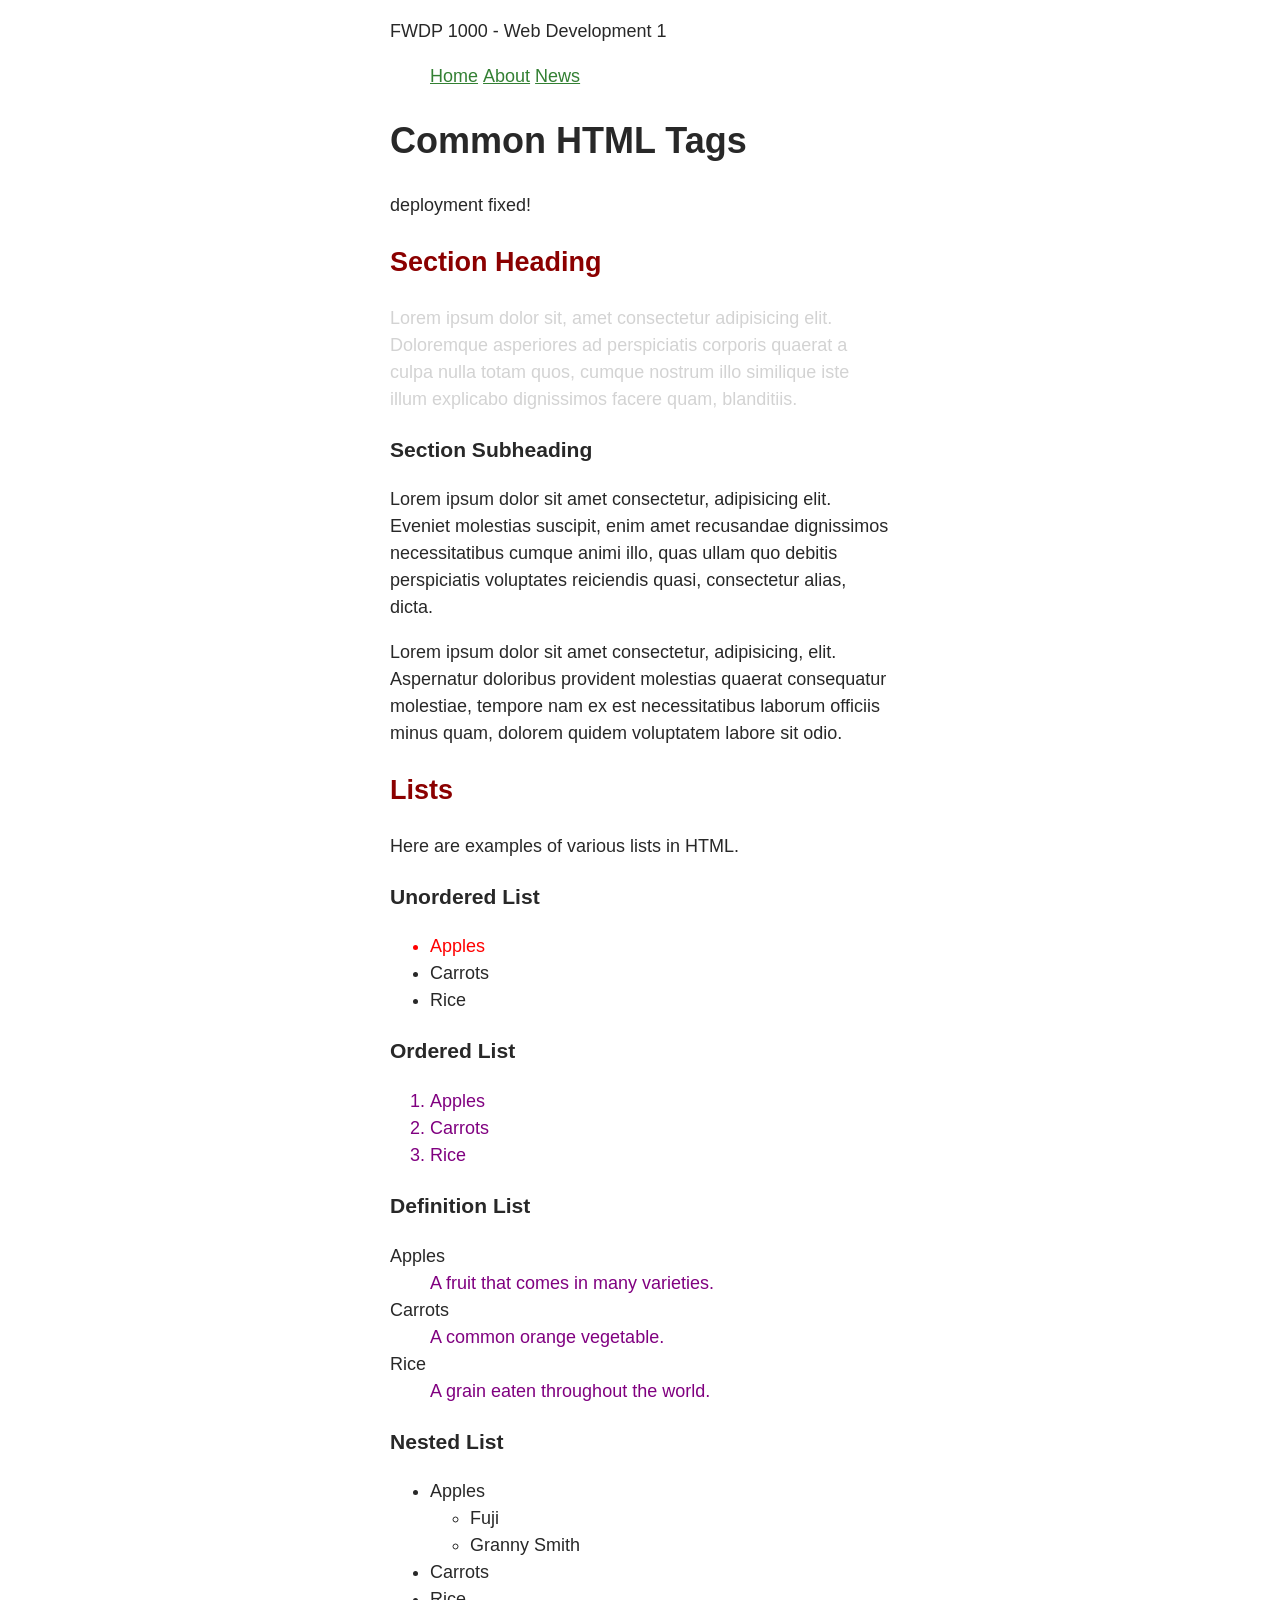
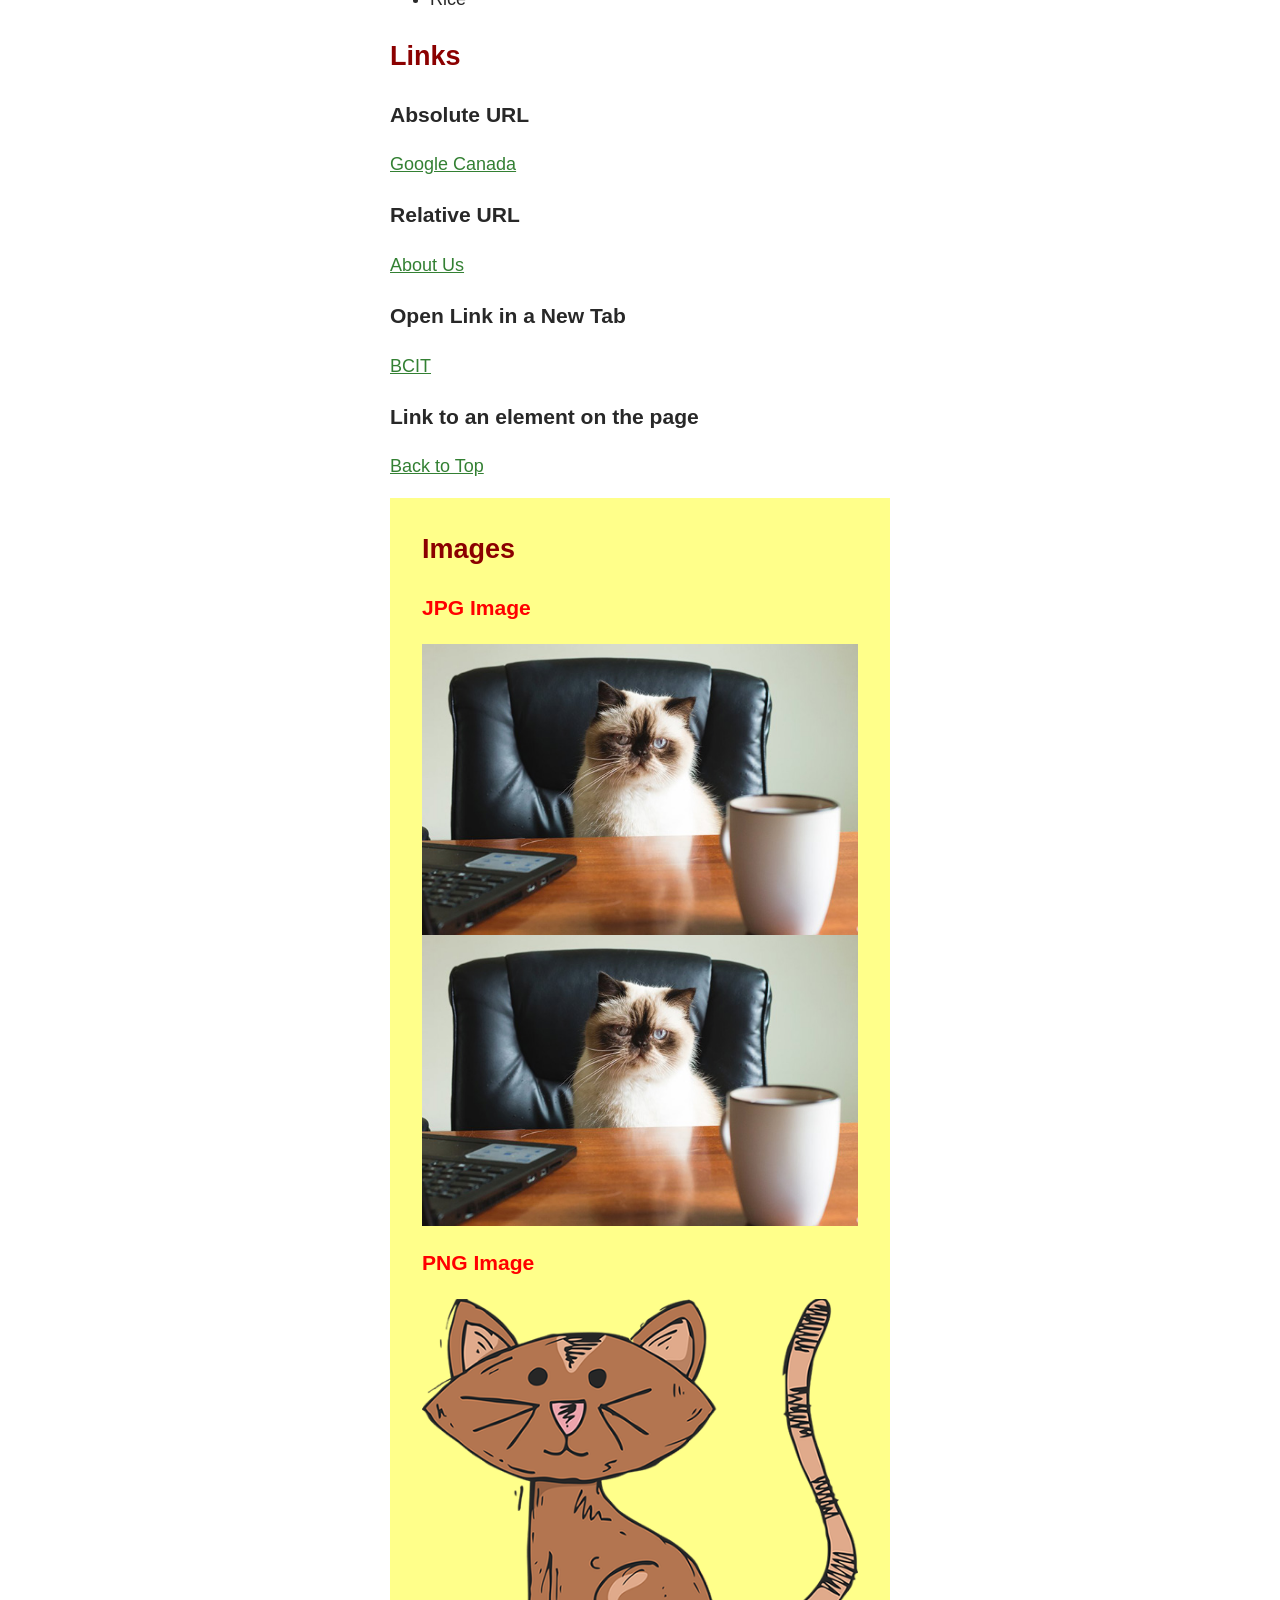
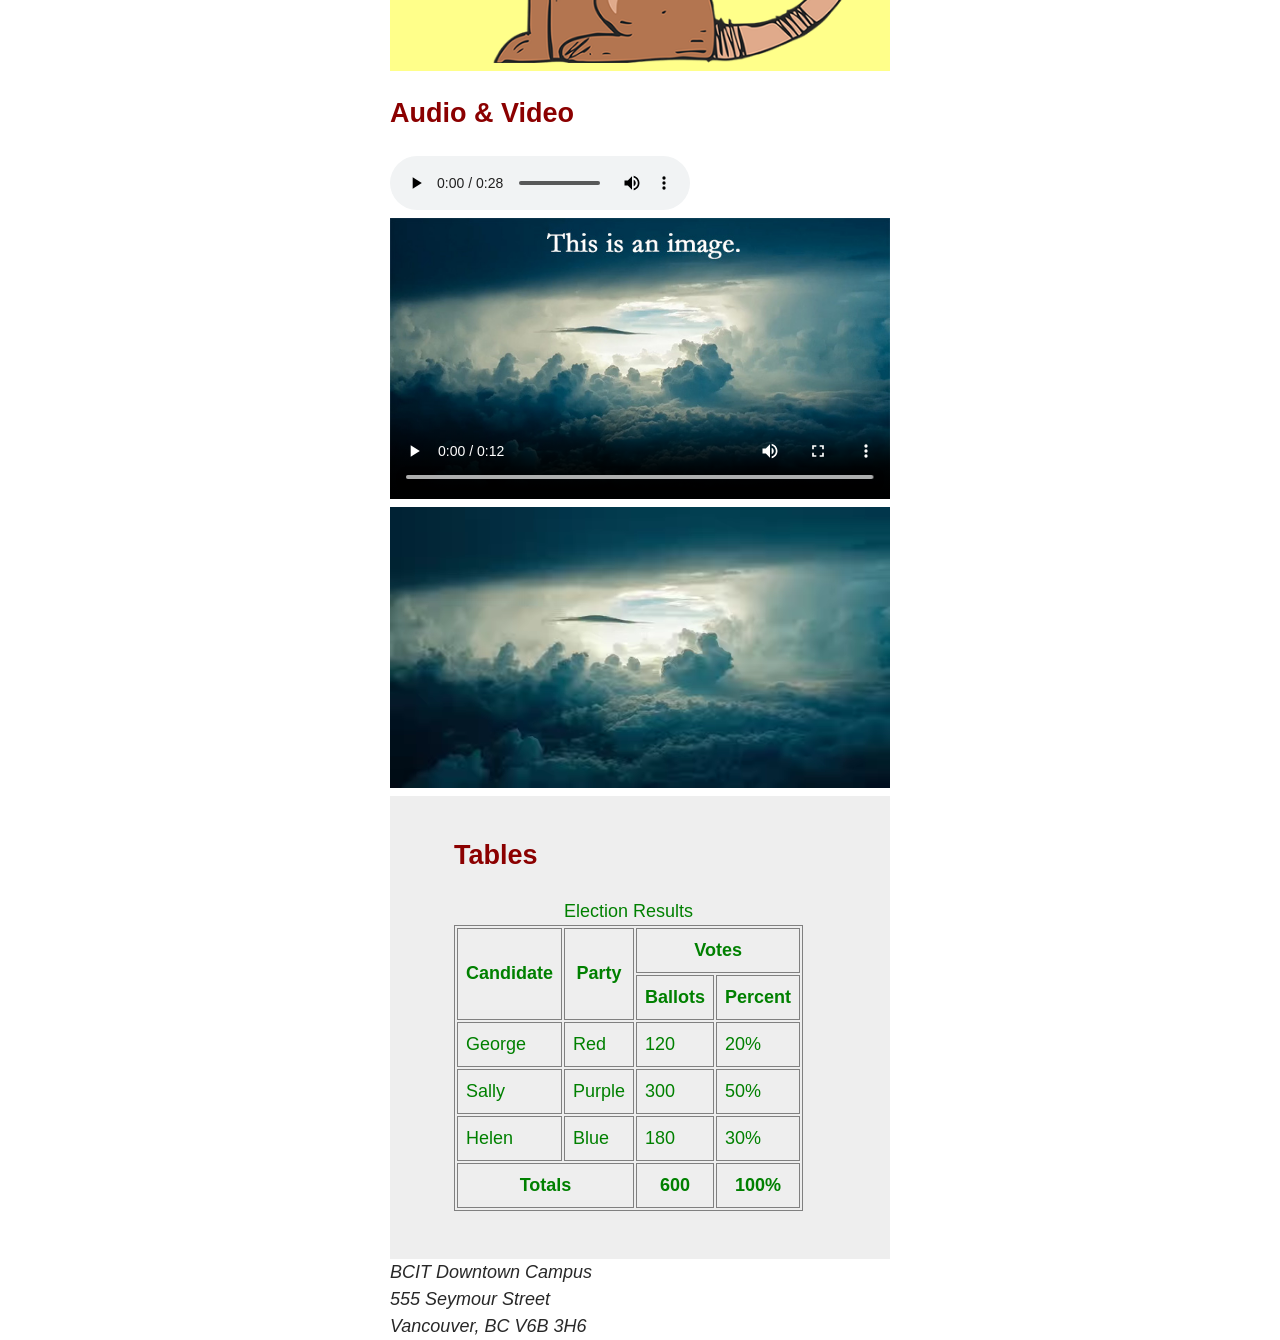
<file: index.html>
<!doctype html>
<html lang="en">
<head>
	<meta charset="utf-8">
	<title>Common HTML Tags</title>
	<style>
		table, th, td {
			border: 1px solid gray;
		}
	</style>
	<link rel="stylesheet" href="styles/normalize-fwd.css">
	<link rel="stylesheet" href="styles/styles.css">
</head>

<body id="top">
	
	<header>
		<p>FWDP 1000 - Web Development 1</p>
		<nav>
			<ul>
				<li><a href="index.html">Home</a></li>
				<li><a href="about-us.html">About</a></li>
				<li><a href="news.html">News</a></li>
			</ul>
		</nav>
	</header>

	<main>
		<h1>Common HTML Tags</h1>
		<p>deployment fixed!</p>
		<section>
			<h2>Section Heading</h2>
			<p class="warning bg-gray">Lorem ipsum dolor sit, amet consectetur adipisicing elit. Doloremque asperiores ad perspiciatis corporis quaerat a culpa nulla totam quos, cumque nostrum illo similique iste illum explicabo dignissimos facere quam, blanditiis.</p>

			<h3>Section Subheading</h3>
			<p>Lorem ipsum dolor sit amet consectetur, adipisicing elit. Eveniet molestias suscipit, enim amet recusandae dignissimos necessitatibus cumque animi illo, quas ullam quo debitis perspiciatis voluptates reiciendis quasi, consectetur alias, dicta.</p>

			<p>Lorem ipsum dolor sit amet consectetur, adipisicing, elit. Aspernatur doloribus provident molestias quaerat consequatur molestiae, tempore nam ex est necessitatibus laborum officiis minus quam, dolorem quidem voluptatem labore sit odio.</p>
		</section>

		<section>
			<h2>Lists</h2>
			<p>Here are examples of various lists in HTML.</p>

			<h3>Unordered List</h3>
			<ul>
				<li class="warning">Apples</li>
				<li>Carrots</li>
				<li>Rice</li>
			</ul>

			<h3>Ordered List</h3>
			<ol>
				<li>Apples</li>
				<li>Carrots</li>
				<li>Rice</li>
			</ol>

			<h3>Definition List</h3>
			<dl>
				<dt>Apples</dt>
				<dd>A fruit that comes in many varieties.</dd>

				<dt>Carrots</dt>
				<dd>A common orange vegetable.</dd>

				<dt>Rice</dt>
				<dd>A grain eaten throughout the world.</dd>
			</dl>

			<h3>Nested List</h3>
			<ul>
				<li>Apples
					<ul>
						<li>Fuji</li>
						<li>Granny Smith</li>
					</ul>
				</li>
				<li>Carrots</li>
				<li>Rice</li>
			</ul>
		</section>

		<section>
			<h2>Links</h2>

			<h3>Absolute URL</h3>	
			<p><a href="http://google.ca">Google Canada</a></p>

			<h3>Relative URL</h3>
			<p><a href="about-us.html">About Us</a></p>

			<h3>Open Link in a New Tab</h3>
			<p><a href="https://bcit.ca" target="_blank" rel="noopener noreferrer">BCIT</a></p>

			<h3>Link to an element on the page</h3>
			<p><a href="#top">Back to Top</a></p>
		</section>

		<section class="warning">
			<h2>Images</h2>

			<h3>JPG Image</h3>
			<img src="images/cat-photo.jpg" alt="A cat sitting at a desk">
			<img src="images/cat-photo.jpg" alt="A cat sitting at a desk">

			<h3>PNG Image</h3>
			<img src="images/cat-drawing.png" alt="A drawing of a cat">
		</section>

		<section>
			<h2>Audio & Video</h2>

			<audio controls>
				<source src="media/dialup-internet.mp3">
				Your browser does not support the audio element.
			</audio>

			<video width="720" controls poster="images/storm.jpg">
				<source src="media/storm.webm" type="video/webm">
				<source src="media/storm.mp4" type="video/mp4">
				Your browser does not support the video element.
			</video>

			<video autoplay muted loop playsinline >
				<source src="media/storm.webm" type="video/webm">
				<source src="media/storm.mp4" type="video/mp4">
				Your browser does not support the video element.
			</video>
		</section>

		<section class="section-table">
			<h2>Tables</h2>

			<table class="table-custom">
				<caption>Election Results</caption>
				<thead>
					<tr>
						<th rowspan="2">Candidate</th>
						<th rowspan="2">Party</th>
						<th colspan="2">Votes</th>
					</tr>
					<tr>
						<th>Ballots</th>
						<th>Percent</th>
					</tr>
				</thead>
				<tbody>
					<tr>
						<td>George</td>
						<td>Red</td>
						<td>120</td>
						<td>20%</td>
					</tr>
					<tr>
						<td>Sally</td>
						<td>Purple</td>
						<td>300</td>
						<td>50%</td>
					</tr>
					<tr>
						<td>Helen</td>
						<td>Blue</td>
						<td>180</td>
						<td>30%</td>
					</tr>
				</tbody>
				<tfoot>
					<tr>
						<th colspan="2">Totals</th>
						<th>600</th>
						<th>100%</th>
					</tr>
				</tfoot>
			</table>
		</section>
		
	</main>

	<footer>
		<address>
			BCIT Downtown Campus<br>
			555 Seymour Street<br>
			Vancouver, BC V6B 3H6<br>
		</address>
	</footer>

</body>
</html>
</file>
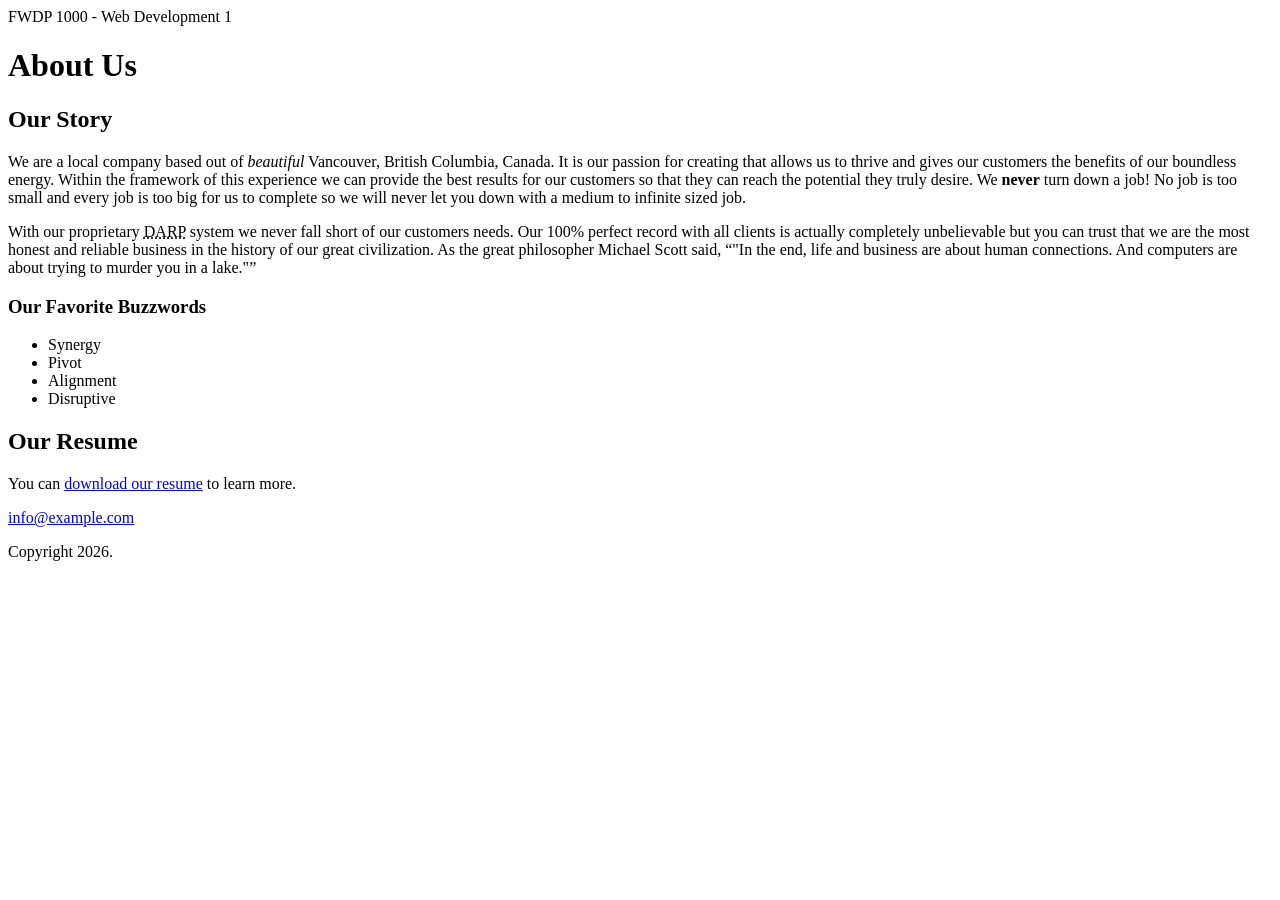
<file: about-us.html>
<!doctype html>
<html lang="en">
<head>
	<meta charset="utf-8">
	<title>About Us</title>
</head>

<body>
	
	<header>FWDP 1000 - Web Development 1</header>

	<main>
		<h1>About Us</h1>
		
		<h2>Our Story</h2>
		<p>We are a local company based out of <em>beautiful</em> Vancouver, British Columbia, Canada. It is our passion for creating that allows us to thrive and gives our customers the benefits of our boundless energy. Within the framework of this experience we can provide the best results for our customers so that they can reach the potential they truly desire. We <strong>never</strong> turn down a job! No job is too small and every job is too big for us to complete so we will never let you down with a medium to infinite sized job.</p>

		<p>With our proprietary <abbr title="Digital Alignment Recovery Program">DARP</abbr> system we never fall short of our customers needs. Our 100% perfect record with all clients is actually completely unbelievable but you can trust that we are the most honest and reliable business in the history of our great civilization. As the great philosopher Michael Scott said, <q cite="https://www.imdb.com/title/tt1031459/characters/nm0136797">"In the end, life and business are about human connections. And computers are about trying to murder you in a lake."</q></p>

		<h3>Our Favorite Buzzwords</h3>

		<ul>
			<li>Synergy</li>
			<li>Pivot</li>
			<li>Alignment</li>
			<li>Disruptive</li>
		</ul>

		<h2>Our Resume</h2>
		<p>You can <a href="media/resume.pdf">download our resume</a> to learn more.</p>
		
	</main>

	<footer>
		<a href="mailto:info@example.com">info@example.com</a>
		<p>Copyright 2026.</p>
	</footer>

</body>
</html>
</file>
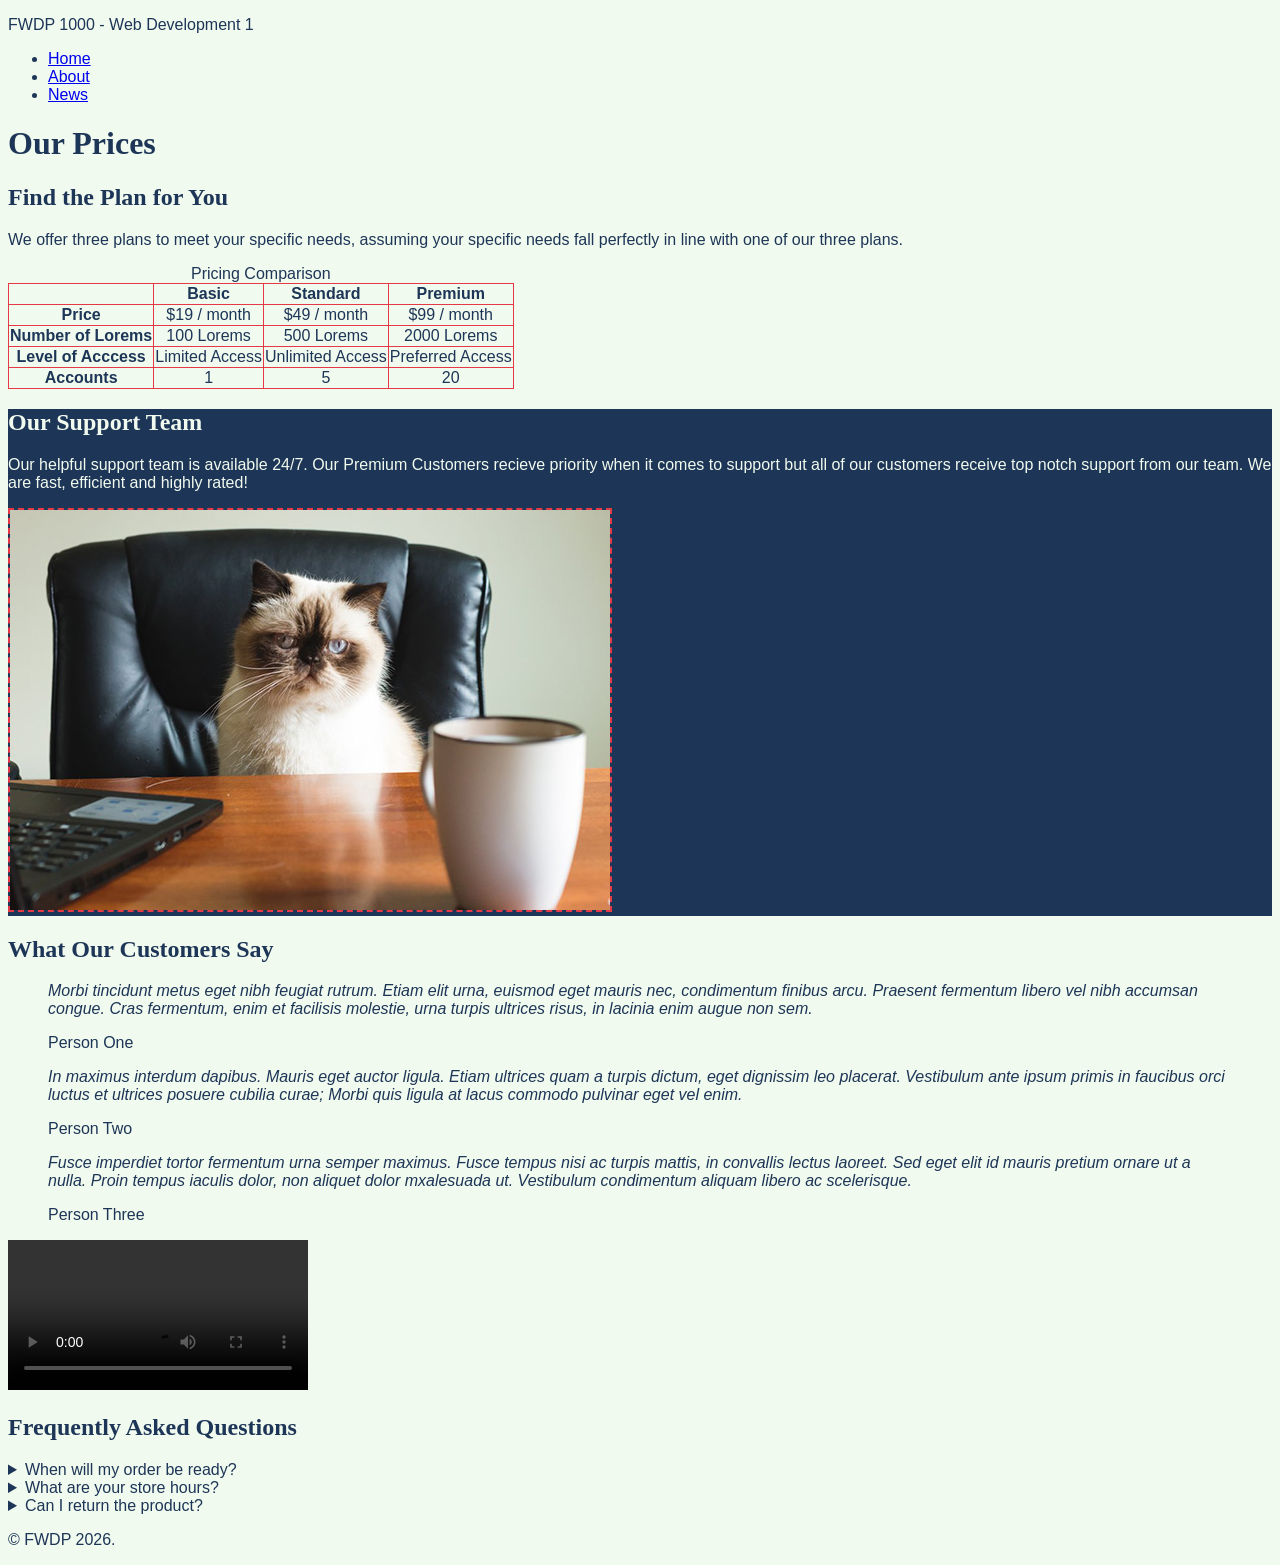
<file: pricing.html>
<!doctype html>
<html lang="en">
<head>
	<meta charset="utf-8">
	<title>Pricing</title>
	<link rel="stylesheet" href="styles/pricing.css">
</head>

<body>

	<header>
		<p>FWDP 1000 - Web Development 1</p>

		<!-- Add navigation to the three other pages here -->
		<nav>
			<ul>
				<li><a href="index.html">Home</a></li>
				<li><a href="about-us.html">About</a></li>
				<li><a href="news.html">News</a></li>
			</ul>
		</nav>
	</header>

	<main>

		<h1>Our Prices</h1>

		<section>
			<h2>Find the Plan for You</h2>

			<p>We offer three plans to meet your specific needs, assuming your specific needs fall perfectly in line with one of our three plans.</p>

			<table>
				<caption>Pricing Comparison</caption>
				<tr>
					<th></th>
					<th>Basic</th>
					<th>Standard</th>
					<th>Premium</th>
				</tr>
				<tr>
					<th>Price</th>
					<td>$19 / month</td>
					<td>$49 / month</td>
					<td>$99 / month</td>
				</tr>
				<tr>
					<th>Number of Lorems</th>
					<td>100 Lorems</td>
					<td>500 Lorems</td>
					<td>2000 Lorems</td>
				</tr>
				<tr>
					<th>Level of Acccess</th>
					<td>Limited Access</td>
					<td>Unlimited Access</td>
					<td>Preferred Access</td>
				</tr>
				<tr>
					<th>Accounts</th>
					<td>1</td>
					<td>5</td>
					<td>20</td>
				</tr>
			</table>
		</section>

		<section class="section-two">
			<h2>Our Support Team</h2>

			<p>Our helpful support team is available 24/7. Our Premium Customers recieve priority when it comes to support but all of our customers receive top notch support from our team. We are fast, efficient and highly rated!</p>
			
			<!-- Add an image here -->
			<img src="images/cat-photo.jpg" alt="A photo of a cat">
		</section>

		<section>
			<h2>What Our Customers Say</h2>

			<blockquote>
				<p>Morbi tincidunt metus eget nibh feugiat rutrum. Etiam elit urna, euismod eget mauris nec, condimentum finibus arcu. Praesent fermentum libero vel nibh accumsan congue. Cras fermentum, enim et facilisis molestie, urna turpis ultrices risus, in lacinia enim augue non sem.</p>
				<cite>Person One</cite>
			</blockquote>

			<blockquote>
				<p>In maximus interdum dapibus. Mauris eget auctor ligula. Etiam ultrices quam a turpis dictum, eget dignissim leo placerat. Vestibulum ante ipsum primis in faucibus orci luctus et ultrices posuere cubilia curae; Morbi quis ligula at lacus commodo pulvinar eget vel enim.</p>
				<cite>Person Two</cite>
			</blockquote>

			<blockquote>
				<p>Fusce imperdiet tortor fermentum urna semper maximus. Fusce tempus nisi ac turpis mattis, in convallis lectus laoreet. Sed eget elit id mauris pretium ornare ut a nulla. Proin tempus iaculis dolor, non aliquet dolor mxalesuada ut. Vestibulum condimentum aliquam libero ac scelerisque.</p>
				<cite>Person Three</cite>
			</blockquote>

			<!-- Add a video here -->
			<video controls>
				<source src="media/storm.mp4">
			</video>
		</section>

		<section>
			<h2>Frequently Asked Questions</h2>
			<!-- Add markup below to show/hide the answers to the questions -->
			
			<details>
				<summary>When will my order be ready?</summary>
				<p>Lorem ipsum dolor sit amet, consectetur adipiscing elit. Donec placerat, est in elementum molestie, ex enim eleifend lectus, in porta ex odio vitae libero. Maecenas sit amet elit ut quam suscipit pulvinar. Pellentesque congue imperdiet augue ut laoreet. Mauris imperdiet lacinia erat at luctus.</p>
			</details>

			<details>
				<summary>What are your store hours?</summary>
				<p>Vestibulum vel sapien sed est aliquam aliquam nec a felis. Nulla tempor ultrices mi ac congue. Morbi sed eros dignissim, sagittis sapien ac, finibus turpis. Curabitur condimentum, urna sit amet mattis faucibus, sem leo viverra orci, ac scelerisque nibh justo at magna.</p>
			</details>

			<details>
				<summary>Can I return the product?</summary>
				<p>Orci varius natoque penatibus et magnis dis parturient montes, nascetur ridiculus mus. Mauris congue, risus congue porttitor dignissim, arcu purus imperdiet massa, sit amet convallis lorem leo sit amet lorem. Cras volutpat lobortis orci, quis efficitur augue fermentum nec. Vivamus non cursus magna.</p>
			</details>
		</section>

	</main>

	<footer>
		<p>&copy; FWDP 2026.</p>
	</footer>

</body>
</html>
</file>
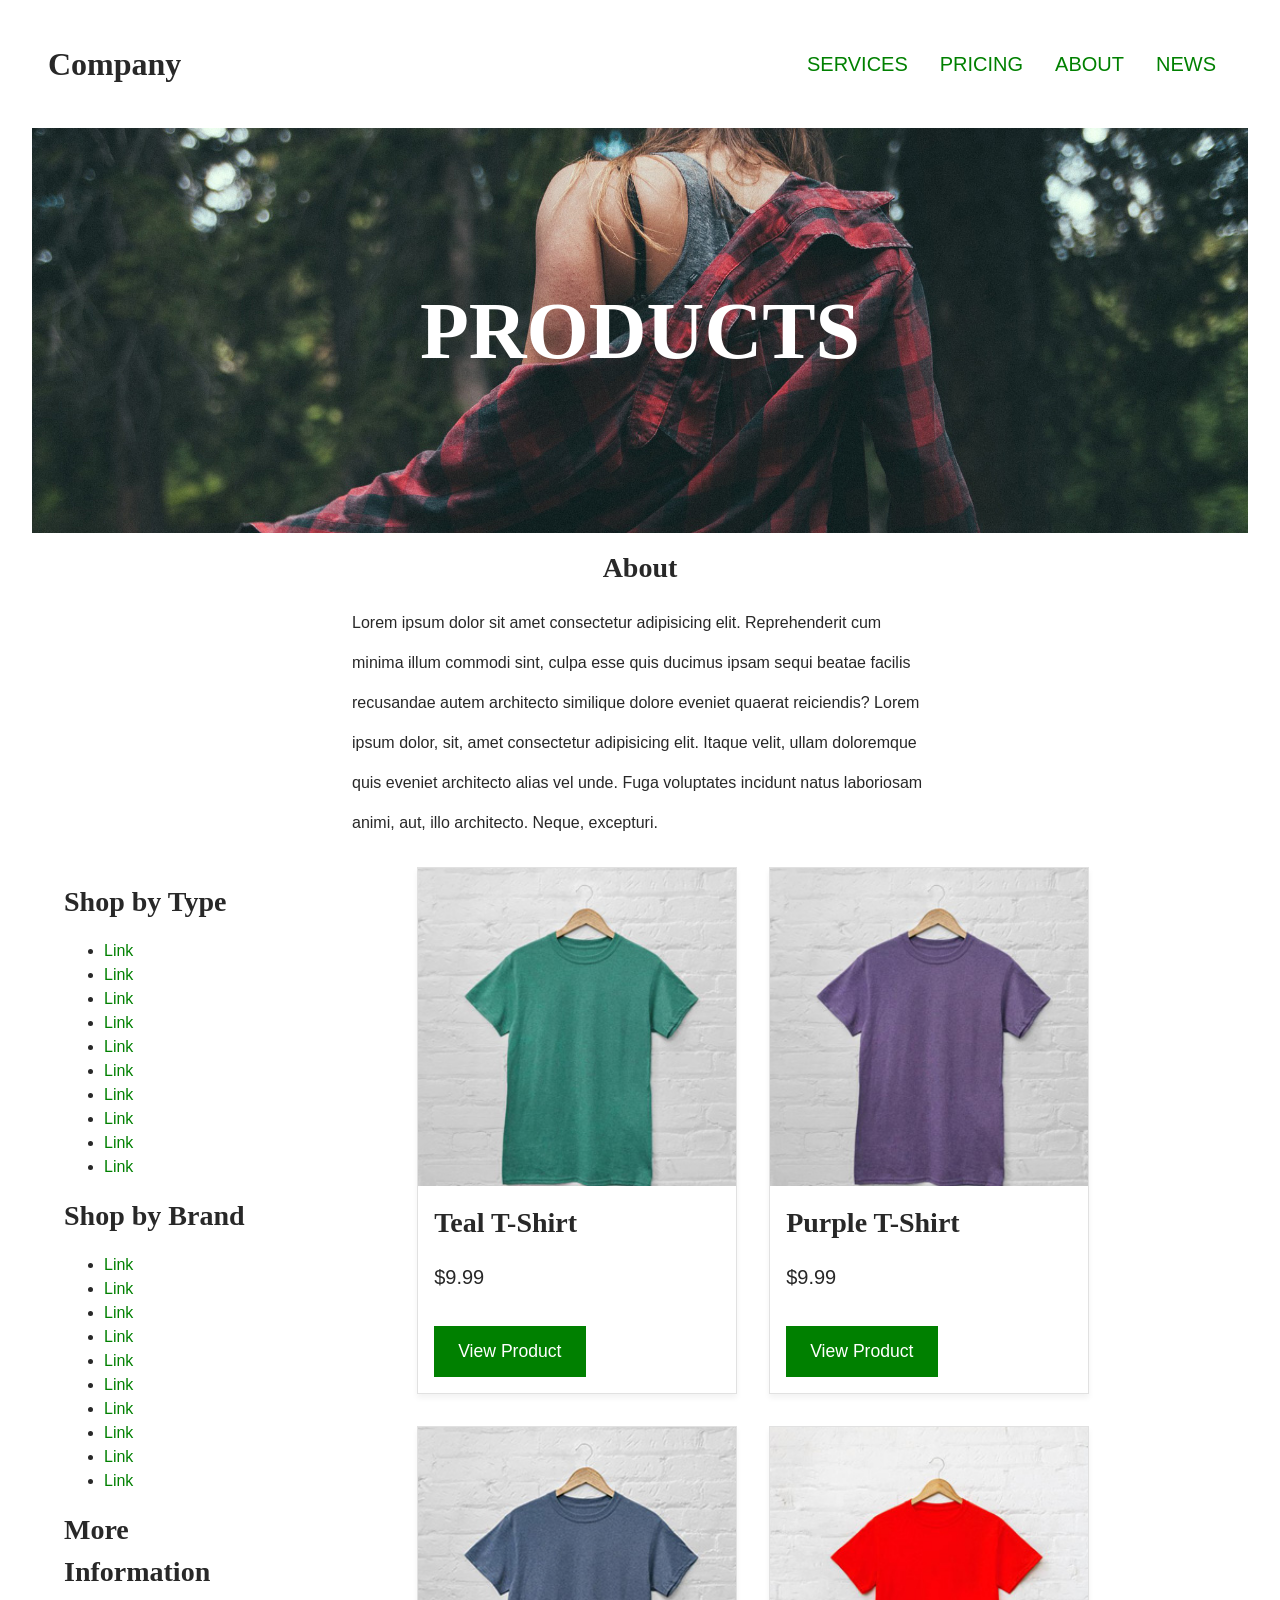
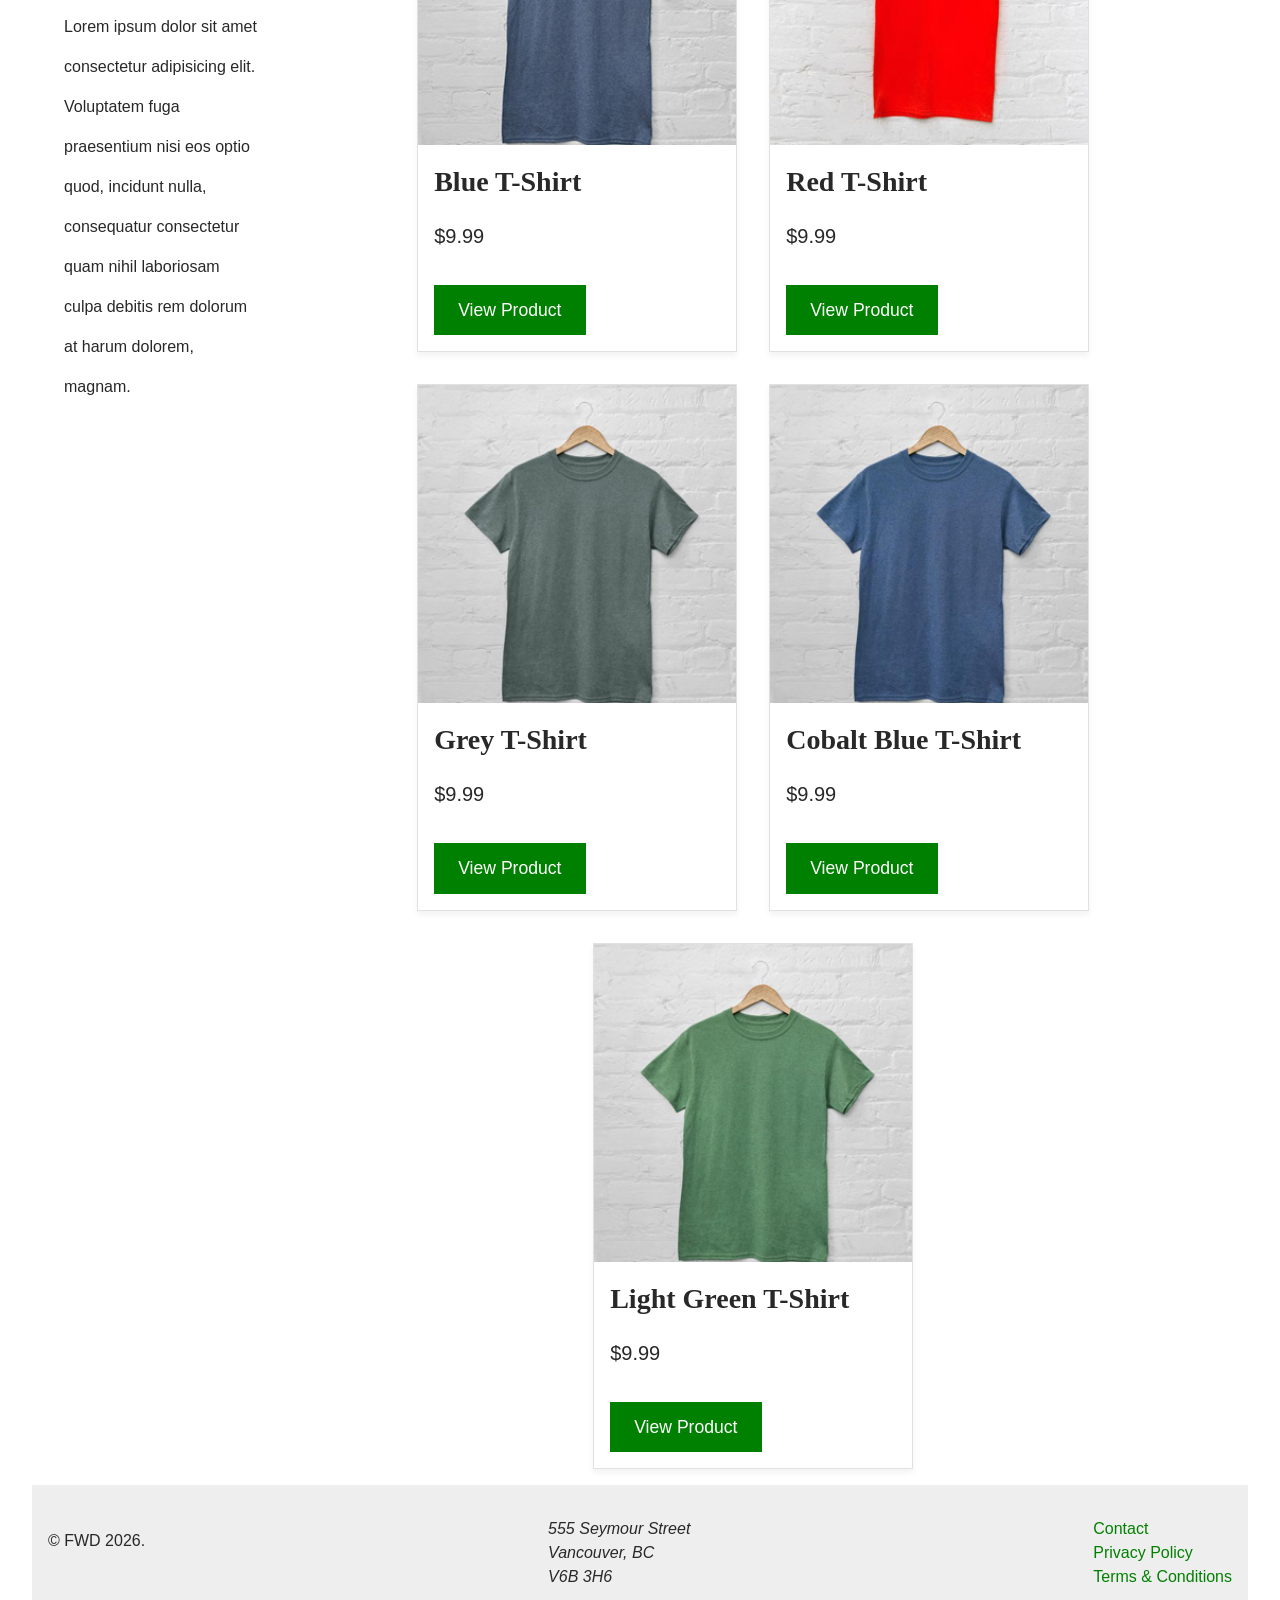
<file: products.html>
<!doctype html>
<html lang="en">
<head>
	<meta charset="utf-8">
	<meta name="viewport" content="width=device-width,initial-scale=1">
	<title>Products</title>
	<link rel="stylesheet" href="styles/normalize-fwd.css">
	<link rel="stylesheet" href="styles/products.css">
	<!-- <script src="scripts/navigation.js" defer></script> -->
</head>

<body>

	<div class="site-wrapper">
	
		<header class="site-header">

			<a href="index.html" class="site-name">Company</a>

			<nav class="site-navigation" id="site-navigation">

				<button class="menu-toggle" aria-controls="header-menu" aria-expanded="false" aria-label="Menu Toggle">
					<svg xmlns="http://www.w3.org/2000/svg" width="36" height="36" viewBox="0 0 24 24">
						<title>Menu Icon</title>
						<path d="M24 6h-24v-4h24v4zm0 4h-24v4h24v-4zm0 8h-24v4h24v-4z"></path>
					</svg>
				</button>

				<ul class="nav-menu" id="header-menu">
					<li><a href="services.html">Services</a></li>
					<li><a href="pricing.html">Pricing</a></li>
					<li><a href="about-us.html">About</a></li>
					<li><a href="news.html">News</a></li>
				</ul>

			</nav>

		</header>

		<main class="site-main">

			<header class="page-header">
				<h1>Products</h1>
				<img src="images/products-banner.jpg" alt="Woman walking in forest">
			</header>

			<section class="section-about">
				<h2>About</h2>
				<p>Lorem ipsum dolor sit amet consectetur adipisicing elit. Reprehenderit cum minima illum commodi sint, culpa esse quis ducimus ipsam sequi beatae facilis recusandae autem architecto similique dolore eveniet quaerat reiciendis? Lorem ipsum dolor, sit, amet consectetur adipisicing elit. Itaque velit, ullam doloremque quis eveniet architecto alias vel unde. Fuga voluptates incidunt natus laboriosam animi, aut, illo architecto. Neque, excepturi.</p>
			</section>

			<section class="section-products">

				<div class="products-wrapper">
						
					<article class="product">
						<img class="product-image" src="images/teal-t-shirt.jpg" alt="Teal T-shirt">
						<div class="product-text">
							<h2 class="product-name">Teal T-Shirt</h2>
							<p class="product-price">$9.99</p>
							<a class="product-link" href="#">View Product</a>
						</div>
					</article>

					<article class="product">
						<img class="product-image" src="images/purple-t-shirt.jpg" alt="Purple T-shirt">
						<div class="product-text">
							<h2 class="product-name">Purple T-Shirt</h2>
							<p class="product-price">$9.99</p>
							<a class="product-link" href="#">View Product</a>
						</div>
					</article>

					<article class="product">
						<img class="product-image" src="images/blue-t-shirt.jpg" alt="Blue T-shirt">
						<div class="product-text">
							<h2 class="product-name">Blue T-Shirt</h2>
							<p class="product-price">$9.99</p>
							<a class="product-link" href="#">View Product</a>
						</div>
					</article>

					<article class="product">
						<img class="product-image" src="images/red-t-shirt.jpg" alt="Red T-shirt">
						<div class="product-text">
							<h2 class="product-name">Red T-Shirt</h2>
							<p class="product-price">$9.99</p>
							<a class="product-link" href="#">View Product</a>
						</div>
					</article>

					<article class="product">
						<img class="product-image" src="images/grey-t-shirt.jpg" alt="Grey T-shirt">
						<div class="product-text">
							<h2 class="product-name">Grey T-Shirt</h2>
							<p class="product-price">$9.99</p>
							<a class="product-link" href="#">View Product</a>
						</div>
					</article>

					<article class="product">
						<img class="product-image" src="images/cobalt-blue-t-shirt.jpg" alt="Cobalt Blue T-shirt">
						<div class="product-text">
							<h2 class="product-name">Cobalt Blue T-Shirt</h2>
							<p class="product-price">$9.99</p>
							<a class="product-link" href="#">View Product</a>
						</div>
					</article>

					<article class="product">
						<img class="product-image" src="images/light-green-t-shirt.jpg" alt="Light Green T-shirt">
						<div class="product-text">
							<h2 class="product-name">Light Green T-Shirt</h2>
							<p class="product-price">$9.99</p>
							<a class="product-link" href="#">View Product</a>
						</div>
					</article>

				</div>

				<aside class="products-sidebar">
					<h2>Shop by Type</h2>
					<ul>
						<li><a href="#">Link</a></li>
						<li><a href="#">Link</a></li>
						<li><a href="#">Link</a></li>
						<li><a href="#">Link</a></li>
						<li><a href="#">Link</a></li>
						<li><a href="#">Link</a></li>
						<li><a href="#">Link</a></li>
						<li><a href="#">Link</a></li>
						<li><a href="#">Link</a></li>
						<li><a href="#">Link</a></li>
					</ul>

					<h2>Shop by Brand</h2>
					<ul>
						<li><a href="#">Link</a></li>
						<li><a href="#">Link</a></li>
						<li><a href="#">Link</a></li>
						<li><a href="#">Link</a></li>
						<li><a href="#">Link</a></li>
						<li><a href="#">Link</a></li>
						<li><a href="#">Link</a></li>
						<li><a href="#">Link</a></li>
						<li><a href="#">Link</a></li>
						<li><a href="#">Link</a></li>
					</ul>

					<h3>More Information</h3>
					<p>Lorem ipsum dolor sit amet consectetur adipisicing elit. Voluptatem fuga praesentium nisi eos optio quod, incidunt nulla, consequatur consectetur quam nihil laboriosam culpa debitis rem dolorum at harum dolorem, magnam.</p>
				</aside>
				
			</section>

		</main>

		<footer class="site-footer">
			<p>&copy; FWD 2026.</p>

			<address>
				555 Seymour Street<br>
				Vancouver, BC<br>
				V6B 3H6
			</address>

			<nav>
				<ul>
					<li><a href="#">Contact</a></li>
					<li><a href="#">Privacy Policy</a></li>
					<li><a href="#">Terms & Conditions</a></li>
				</ul>
			</nav>

		</footer>

	</div>

</body>
</html>
</file>
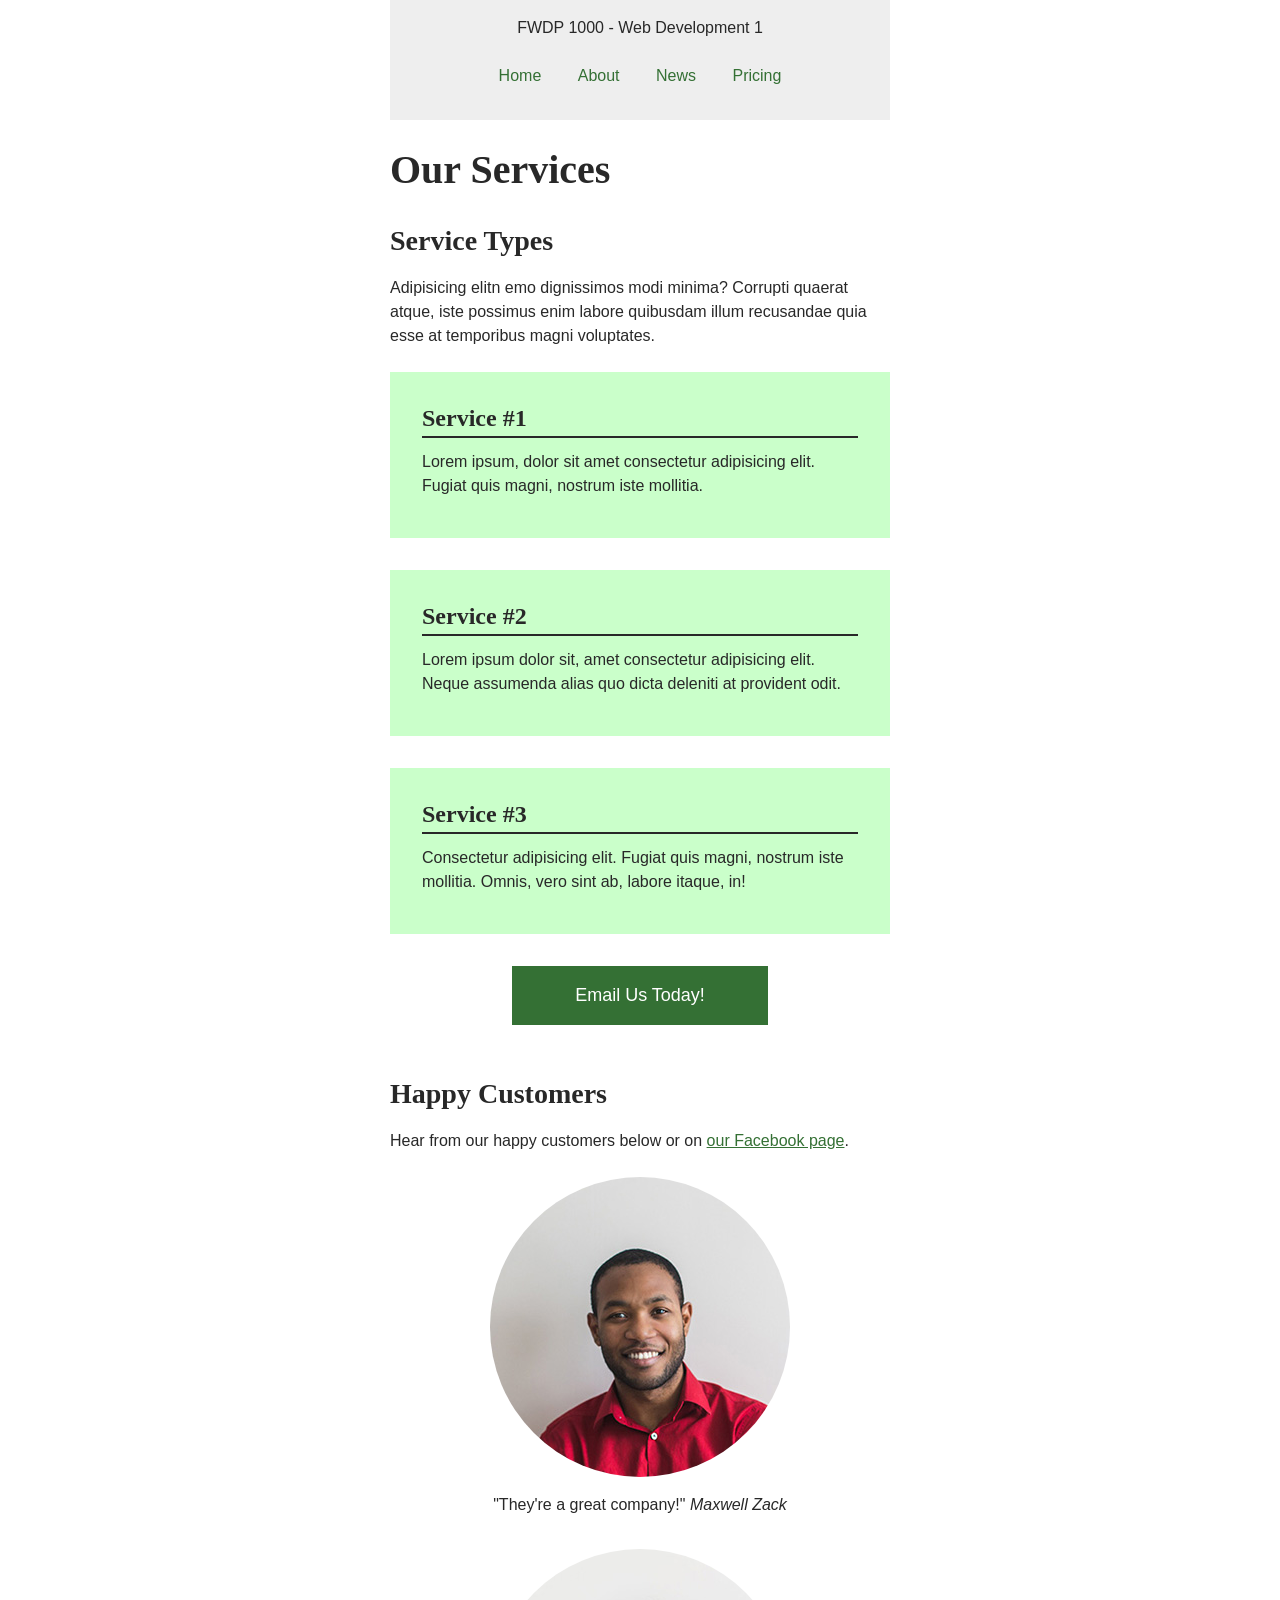
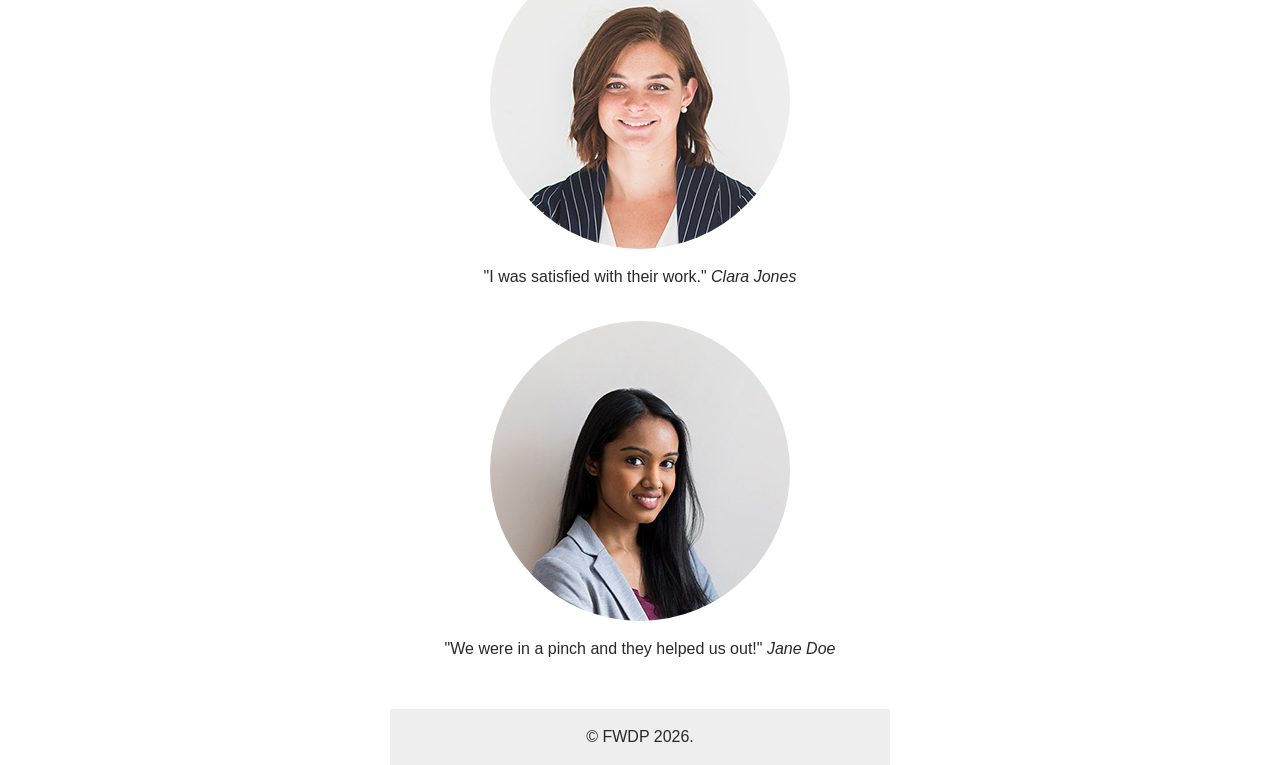
<file: services.html>
<!doctype html>
<html lang="en">
<head>
	<meta charset="utf-8">
	<title>Services</title>
	<link rel="stylesheet" href="styles/normalize-fwd.css">
	<link rel="stylesheet" href="styles/services.css">
</head>

<body>

	<header>
		<p>FWDP 1000 - Web Development 1</p>
		<nav>
			<ul>
				<li><a href="index.html">Home</a></li>
				<li><a href="about-us.html">About</a></li>
				<li><a href="news.html">News</a></li>
				<li><a href="pricing.html">Pricing</a></li>
			</ul>
		</nav>
	</header>

	<main>

		<h1>Our Services</h1>

		<section class="services">
			<h2>Service Types</h2>

			<p>Adipisicing elitn emo dignissimos modi minima? Corrupti quaerat atque, iste possimus enim labore
				quibusdam illum recusandae quia esse at temporibus magni voluptates.</p>

			<article>
				<h2>Service #1</h2>
				<p>Lorem ipsum, dolor sit amet consectetur adipisicing elit. Fugiat quis magni, nostrum iste mollitia.
				</p>
			</article>

			<article>
				<h2>Service #2</h2>
				<p>Lorem ipsum dolor sit, amet consectetur adipisicing elit. Neque assumenda alias quo dicta deleniti at
					provident odit.</p>
			</article>

			<article>
				<h2>Service #3</h2>
				<p>Consectetur adipisicing elit. Fugiat quis magni, nostrum iste mollitia. Omnis, vero sint ab, labore
					itaque, in!</p>
			</article>

			<a href="mailto:email@example.com">Email Us Today!</a>
		</section>

		<section class="testimonials">
			<h2>Happy Customers</h2>

			<p>Hear from our happy customers below or on <a href="#">our Facebook page</a>.</p>

			<article>
				<img src="images/customer1.jpg" alt="A photo of Maxwell Zack">
				<blockquote>
					<p>"They're a great company!"</p>
					<cite>Maxwell Zack</cite>
				</blockquote>
			</article>

			<article>
				<img src="images/customer2.jpg" alt="A photo of Clara Jones">
				<blockquote>
					<p>"I was satisfied with their work."</p>
					<cite>Clara Jones</cite>
				</blockquote>
			</article>

			<article>
				<img src="images/customer3.jpg" alt="A photo of a Jane Doe">
				<blockquote>
					<p>"We were in a pinch and they helped us out!"</p>
					<cite>Jane Doe</cite>
				</blockquote>
			</article>
		</section>

	</main>

	<footer>
		<p>&copy; FWDP 2026.</p>
	</footer>

</body>
</html>
</file>
<file: styles/styles.css>
body {
	font-family: Arial,"Helvetica Neue",Helvetica,sans-serif;
	font-size: 18px;
	font-weight: 400;
	line-height: 1.5;
	color: rgb(40, 40, 40);
	max-width: 31.25rem;
	margin: 0 auto;
}

h2 {
	color: darkred;
}

.warning {
	color: #ff0000;
}

.bg-gray {
	color: lightgray;
}

ol li,
dd {
	color: purple;
}

section.warning {
	background-color: #ffff0075;
	padding: .5rem 2rem;
}

.section-table {
	background-color: #eee;
	/*padding-top: 1rem;
	padding-right: 2rem;
	padding-bottom: 3rem;
	padding-left: 4rem;*/
	padding: 1rem 2rem 3rem 4rem;
}

.table-custom {
	color: green;
}

table {
	color: orange;
}

td,
th {
	padding: .5rem;
}

nav li {
	display: inline-block;
}

section.warning img {
	display: block;
}

a { 
	color: #338033; 
}

a:visited {
	color: #003800;
}

a:hover,
a:focus {
	background-color: #003800;
	color: #ffffff;
}

a:focus {
	outline: 1px dotted #003800;
}

a:active {
	background-color: #ff0000;
}
</file>
<file: styles/pricing.css>
body {
	background-color: #f1faee;
	color: #1d3557;
	font-family: Tahoma,Verdana,Segoe,sans-serif;
}

h1,
h2 {
	font-family: Georgia,Times,"Times New Roman",serif;
	font-size: 2rem;
}

h2 {
	font-size: 1.5rem;
}

table, 
th, 
td {
	border: 1px solid #e63946;
	border-collapse: collapse;
	text-align: center;
}

img {
	border: 2px dashed #e63946;
}

blockquote p {
	font-style: italic;
}

blockquote cite {
	font-style: normal;
}

.section-two {
	background-color: #1d3557;
	color: #f1faee;
}
</file>
<file: styles/services.css>
/* General Styles */
body {
	font-family: Arial, "Helvetica Neue", Helvetica, sans-serif;
	font-size: 1rem;
	font-weight: 400;
	line-height: 1.5;
	color: #282828;
	max-width: 31.25rem;
	margin: 0 auto;
}

h1, h2, h3, h4, h5, h6 {
	font-family: Georgia, Times, "Times New Roman", serif;
	margin: .5em 0;
}

h1 {
	font-size: 2.5rem;
}

h2 {
	font-size: 1.75rem;
}

p {
	margin: 0 0 1.5em;
}

a,
a:visited { 
	color: #347034;
}

a:hover,
a:focus {
	color: #234723;
}

a:focus {
	outline: 1px dotted #234723;
}

a:active {
	color: #ffffff;
	background-color: #234723;
}

section {
	margin-bottom: 3rem;
}

header,
footer {
	background-color: #eeeeee;
	text-align: center;
	padding: 1rem;
}

footer p {
	margin: 0;
}

/* Header Styles */
header {
	text-align: center;
}

nav ul {
	padding: 0;
}

nav li {
	display: inline-block;
	margin: 0 1rem;
}

nav a {
	text-decoration: none;
}

/* Services Styles */
.services article {
	background-color: #caffca;
	padding: 1rem 2rem;
	margin-bottom: 2rem;
}

.services article h2 {
	font-size: 1.5rem;
	border-bottom: 2px solid currentColor;
}

.services a {
	display: block;
	width: 16rem;
	margin: 2rem auto;
	padding: 1rem;
	background-color: #347034;
	color: #ffffff;
	text-align: center;
	font-size: 1.125rem;
	text-decoration: none;
}
.services a:hover,
.services a:focus,
.services a:active {
	background-color: #234723;
}


/* Testimonials Styles */
.testimonials img {
	display: block;
	margin: 1rem auto;
	border-radius: 50%;
}

.testimonials article {
	text-align: center;
	margin-bottom: 2rem;
}

.testimonials blockquote p {
	display: inline-block;
	margin: 0;
}
</file>
<file: styles/products.css>
/*--------------------------------------------------------------
>>> TABLE OF CONTENTS:
----------------------------------------------------------------
# Generic (CALLED IN NORMALIZE.CSS)
	- Normalize
	- Box sizing
	- Media width
# Base
	- Typography
	- Elements
	- Links
# Components
	- Header
	- Main
	- Footer
--------------------------------------------------------------*/

/*--------------------------------------------------------------
# Base
--------------------------------------------------------------*/

/* Typography
--------------------------------------------- */
body {
  font-family: Arial, "Helvetica Neue", Helvetica, sans-serif;
  font-size: 1rem;
  font-weight: 400;
  line-height: 1.5;
  color: #282828;
  background-color: #ffffff;
}

h1,
h2,
h3,
h4,
h5,
h6 {
  font-family: Georgia, Times, "Times New Roman", serif;
  margin: 0.5em 0;
  font-size: 1.75rem;
}

p {
  margin: 0 0 1.5em;
  /*addded so it sorta matches the examples*/
  font-size: 1rem;
  line-height: 2.5;
}

/* Elements
--------------------------------------------- */
section,
aside {
  padding: 0 1rem;
}

/* Links
--------------------------------------------- */
a,
a:visited {
  color: #008000;
  text-decoration: none;
}

a:hover,
a:focus,
a:active {
  text-decoration: underline;
}

a:focus {
  outline: 1px dotted;
}

/*--------------------------------------------------------------
# Components
--------------------------------------------------------------*/
.site-wrapper {
  /* This is for very large screens */
  max-width: 120rem;
  margin: 0 auto;
  padding: 0 2rem;
}

/* Header
--------------------------------------------- */
/* Header
--------------------------------------------- */
.site-header {
  /* add flex styles here */
  display: flex;
  align-items: center;
  justify-content: space-between;
}

a.site-name {
  font-family: Georgia, "Times New Roman", Times, serif;
  font-weight: 700;
  color: #282828;
  font-size: 2rem;
  text-decoration: none;
  margin-left: 1rem;
}

.site-logo {
  max-width: 6rem;
  margin: 1rem;
}

.site-logo img {
  display: block;
}

.site-navigation {
  padding: 0 1rem;
}

.site-navigation ul {
  list-style: none;
  padding: 0;
  margin: 0;
  text-align: center;
}

.site-navigation a {
  display: block;
  padding: 1rem;
  font-size: 1.25rem;
  text-decoration: none;
  text-transform: uppercase;
}

/* START -- STYLES FOR MOBILE MENU */
/* we will cover this more later */
.site-navigation ul {
  display: none;
  position: absolute;
  top: 4.45rem;
  left: 0;
  right: 0;
  z-index: 2;
  background-color: #ffffff;
}

.menu-toggle {
  display: block;
  background-color: transparent;
  border: 0;
  padding: 1rem;
}

.menu-toggle:focus {
  border: 0;
  outline: 1px dotted;
}

.site-navigation.toggled ul {
  display: block;
}
/* END -- STYLES FOR MOBILE MENU */

@media (min-width: 43.75em) {
  .menu-toggle {
    display: none;
  }

  .site-navigation {
    padding: 0 1rem;
    /* add flex styles here */
  }

  .site-navigation ul,
  .site-navigation.toggled ul {
    /* add flex styles here */
    display: flex;
    justify-content: end;
    /* START - Remove Mobile Menu Styles */
    position: relative;
    top: 0;
    /* END - Remove Mobile Menu Styles  */
  }

  .site-navigation a {
    line-height: 8rem; /* Matches the height of the .site-logo: 6rem + 1rem + 1rem */
    padding: 0 1rem;
  }
}

/* Main
--------------------------------------------- */
/* Page Header */
.page-header {
  position: relative;
}

.page-header h1 {
  position: absolute;
  top: 50%;
  left: 0;
  right: 0;
  z-index: 1;
  transform: translateY(-50%);
  margin: 0;
  font-size: 3rem;
  color: #fff;
  text-transform: uppercase;
  text-align: center;
}

.page-header img {
  display: block;
  object-fit: cover;
  min-height: 25rem;
}

@media (min-width: 50em) {
  .page-header h1 {
    font-size: 5rem;
  }
}

/* Section: About */
.section-about {
  display: flex;
  flex-direction: column;
  align-items: center;
  justify-content: center;
}

@media (min-width: 50em) {
  .section-about {
    width: 50%;
    margin: 0 auto;
  }
}

.section-about p {
  font-size: 1rem;
  line-height: 2.5;
}

/* Section: Products */

/* overall layout */
.products-wrapper {
  display: flex;
  justify-content: center;
  flex-wrap: wrap;
  gap: 2rem;
  margin-bottom: 1rem;
}

/*products, links, more info in desktop*/
@media (min-width: 50em) {
  .section-products {
    display: flex;
    flex-direction: row-reverse;
  }

  /*
/*products wrapperr
.section-products :nth-child(1){
order: 2;
}

/*sidebar
.section-products :nth-child(2){
order: 1;
}
*/

  .products-sidebar {
    width: 500px;
  }
}

/* Card Container */
.product {
  background-color: #ffffff;
  border: 1px solid #e1e1e1;
  max-width: 320px;
  width: 100%;
  box-shadow: 0 4px 6px rgba(0, 0, 0, 0.05);
}

.product-image {
  display: block;
  width: 100%;
  height: auto;
}

.product-text {
  padding: 1rem;
}

.product-name {
  font-family: Georgia, "Times New Roman", Times, serif;
  font-size: 1.75rem;
  font-weight: 700;
  color: #282828;
  margin: 0 0 0.5rem 0;
}

.product-price {
  font-family: Arial, sans-serif;
  font-size: 1.25rem;
  color: #282828;
  margin: 0 0 1.5rem 0;
}

a.product-link {
  display: inline-block;
  background-color: #008000;
  color: #ffffff;
  font-family: Arial, sans-serif;
  font-size: 1.1rem;
  padding: 0.75rem 1.5rem;
  text-decoration: none;
}

/* Footer
--------------------------------------------- */
.site-footer {
  background-color: #eeeeee;
  padding: 1rem;
}

.site-footer ul {
  list-style: none;
  padding-left: 0;
  margin-left: 0;
}

@media (min-width: 50em) {
  .site-footer {
    display: flex;
    align-items: center;
    justify-content: space-between;
  }

  .site-footer ul {
    list-style: none;
    padding-left: 0;
    margin-left: 0;
  }
}
</file>
